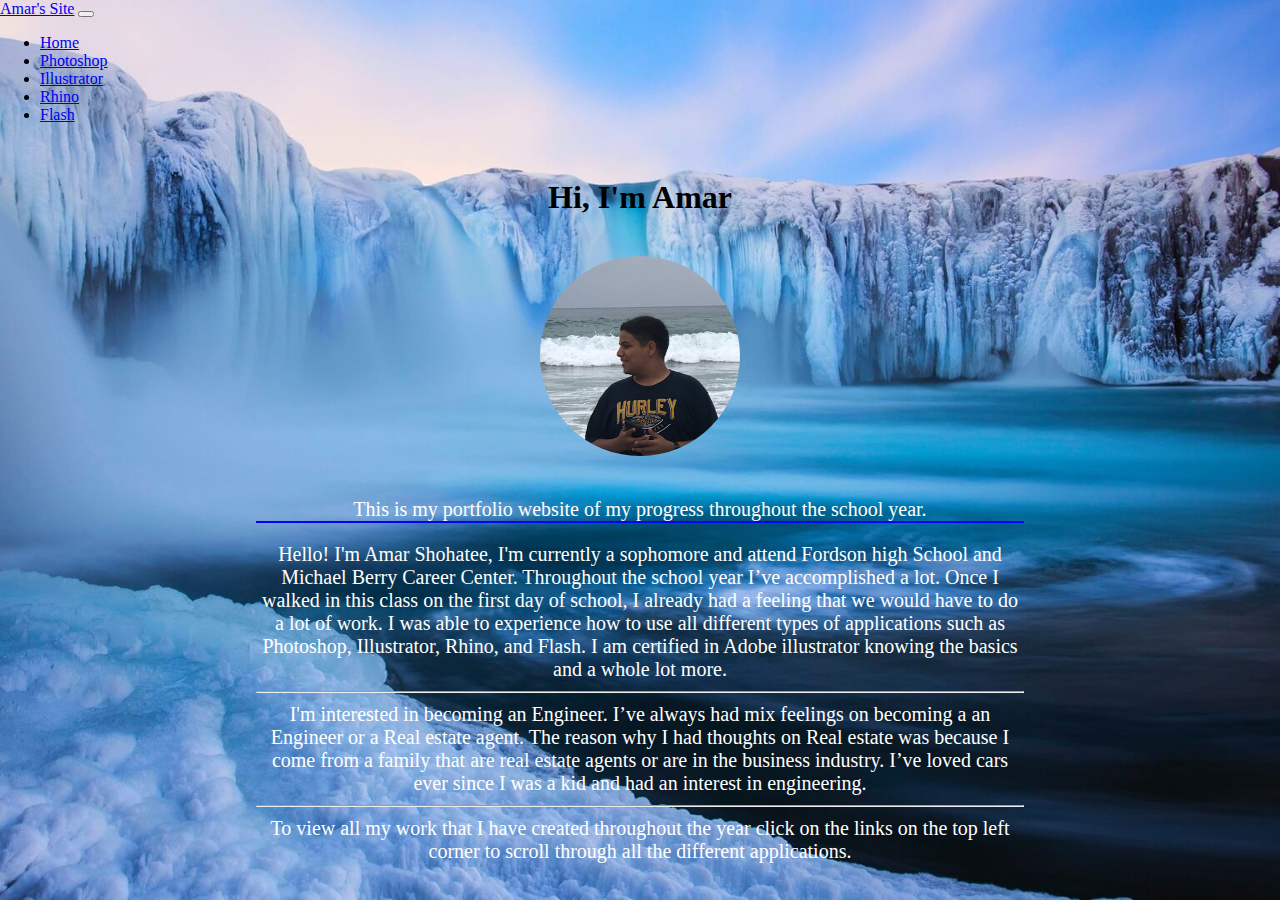
<file: index.html>
<!DOCTYPE html>
<html>
<head>
	<title>Amar's Website</title>
	<link rel="stylesheet" type="text/css" href="CSS.css">
	<link rel="stylesheet" href="https://stackpath.bootstrapcdn.com/bootstrap/4.1.3/css/bootstrap.min.css" integrity="sha384-MCw98/SFnGE8fJT3GXwEOngsV7Zt27NXFoaoApmYm81iuXoPkFOJwJ8ERdknLPMO" crossorigin="anonymous">
	<link rel="stylesheet" href="https://use.fontawesome.com/releases/v5.8.2/css/all.css" integrity="sha384-oS3vJWv+0UjzBfQzYUhtDYW+Pj2yciDJxpsK1OYPAYjqT085Qq/1cq5FLXAZQ7Ay" crossorigin="anonymous">
</head>
<body>
	<nav class="navbar navbar-expand-lg navbar-dark bg-dark">
  <a class="navbar-brand" href="#">Amar's Site</a>
  <button class="navbar-toggler" type="button" data-toggle="collapse" data-target="#navbarNav" aria-controls="navbarNav" aria-expanded="false" aria-label="Toggle navigation">
    <span class="navbar-toggler-icon"></span>
  </button>
  <div class="collapse navbar-collapse" id="navbarNav">
    <ul class="navbar-nav">
      <li class="nav-item active">
        <a class="nav-link" href="Amar's final website.html">Home <span class="sr-only"></span></a>
      </li>
      <li class="nav-item">
        <a class="nav-link" href="Photoshop.html">Photoshop</a>
      </li>
      <li class="nav-item">
        <a class="nav-link" href="Illustrator.html">Illustrator</a>
      </li>

      <li class="nav-item">
        <a class="nav-link" href="Rhino.html">Rhino</a>
      </li>

      <li class="nav-item">
        <a class="nav-link" href="flash.html">Flash</a>
      </li>
    </ul>
  </div>
</nav>

	<div class="content">
		<center>
			<br>
			<h1><i class="far fa-smile"></i> Hi, I'm Amar <i class="far fa-smile"></i></h1>
      <br>
      <img class="icon" src="icon.png" width="200px" height="200px">
      <br><br>

      <div class="info">
      	<p style="color: white; border-bottom: 2px solid blue;">This is my portfolio website of my progress throughout the school year. </p>
			Hello! I'm Amar Shohatee, I'm currently a sophomore and attend Fordson high School and Michael Berry Career Center. Throughout the school year I’ve accomplished a lot. Once I walked in this class on the first day of school, I already had a feeling that we would have to do a lot of work. I was able to experience how to use all different types of applications such as Photoshop, Illustrator, Rhino, and Flash. I am certified in Adobe illustrator knowing the basics and a whole lot more.
			<hr style="color: red; background-color: blue;">
          
            I'm interested in becoming an Engineer. I’ve always had mix feelings on becoming a an Engineer or a Real estate agent. The reason why I had thoughts on Real estate was because I come             from a family that are real estate agents or are in the business industry. I’ve loved cars ever since I was a kid and had an interest in engineering.
            <hr style="color: red; background-color: blue;">
                      
			To view all my work that I have created throughout the year click on the links on the top left corner to scroll through all the different applications. 
            
      </div>
		</center>
	</div>

	<script src="https://stackpath.bootstrapcdn.com/bootstrap/4.1.3/js/bootstrap.min.js" integrity="sha384-ChfqqxuZUCnJSK3+MXmPNIyE6ZbWh2IMqE241rYiqJxyMiZ6OW/JmZQ5stwEULTy" crossorigin="anonymous"></script>
</body>
</html>
</file>
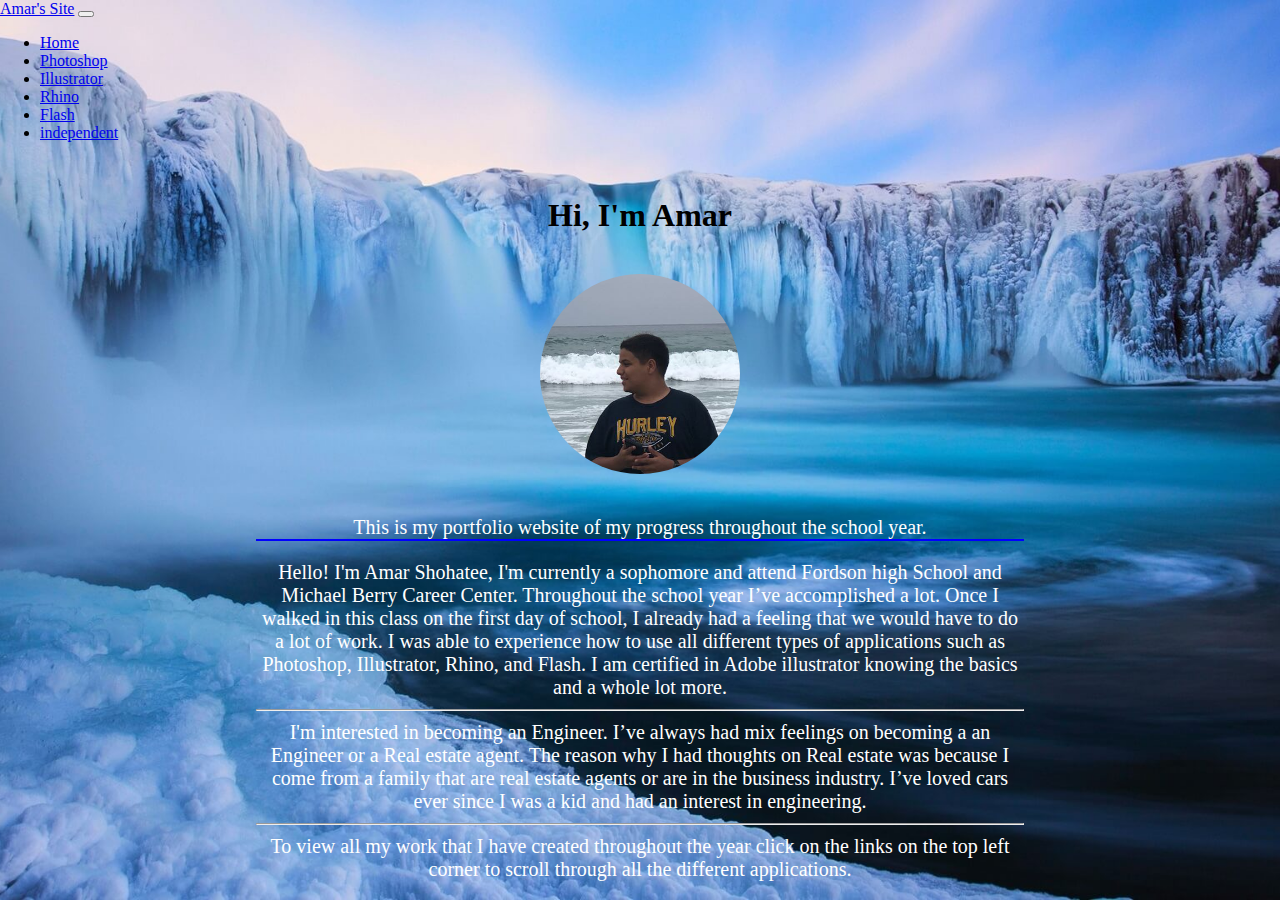
<file: Amar's final website.html>
<!DOCTYPE html>
<html>
<head>
	<title>Amar's Website</title>
	<link rel="stylesheet" type="text/css" href="CSS.css">
	<link rel="stylesheet" href="https://stackpath.bootstrapcdn.com/bootstrap/4.1.3/css/bootstrap.min.css" integrity="sha384-MCw98/SFnGE8fJT3GXwEOngsV7Zt27NXFoaoApmYm81iuXoPkFOJwJ8ERdknLPMO" crossorigin="anonymous">
	<link rel="stylesheet" href="https://use.fontawesome.com/releases/v5.8.2/css/all.css" integrity="sha384-oS3vJWv+0UjzBfQzYUhtDYW+Pj2yciDJxpsK1OYPAYjqT085Qq/1cq5FLXAZQ7Ay" crossorigin="anonymous">
</head>
<body>
	<nav class="navbar navbar-expand-lg navbar-dark bg-dark">
  <a class="navbar-brand" href="#">Amar's Site</a>
  <button class="navbar-toggler" type="button" data-toggle="collapse" data-target="#navbarNav" aria-controls="navbarNav" aria-expanded="false" aria-label="Toggle navigation">
    <span class="navbar-toggler-icon"></span>
  </button>
  <div class="collapse navbar-collapse" id="navbarNav">
    <ul class="navbar-nav">
      <li class="nav-item active">
        <a class="nav-link" href="Amar's final website.html">Home <span class="sr-only"></span></a>
      </li>
      <li class="nav-item">
        <a class="nav-link" href="Photoshop.html">Photoshop</a>
      </li>
      <li class="nav-item">
        <a class="nav-link" href="Illustrator.html">Illustrator</a>
      </li>

      <li class="nav-item">
        <a class="nav-link" href="Rhino.html">Rhino</a>
      </li>

      <li class="nav-item">
        <a class="nav-link" href="Flash.html">Flash</a>
      </li>
      <li class="nav-item">
        <a class="nav-link" href="pendent.html">independent</a>
      </li>
    </ul>
  </div>
</nav>

	<div class="content">
		<center>
			<br>
			<h1><i class="far fa-smile"></i> Hi, I'm Amar <i class="far fa-smile"></i></h1>
      <br>
      <img class="icon" src="icon.png" width="200px" height="200px">
      <br><br>

      <div class="info">
      	<p style="color: white; border-bottom: 2px solid blue;">This is my portfolio website of my progress throughout the school year. </p>
			Hello! I'm Amar Shohatee, I'm currently a sophomore and attend Fordson high School and Michael Berry Career Center. Throughout the school year I’ve accomplished a lot. Once I walked in this class on the first day of school, I already had a feeling that we would have to do a lot of work. I was able to experience how to use all different types of applications such as Photoshop, Illustrator, Rhino, and Flash. I am certified in Adobe illustrator knowing the basics and a whole lot more.
			<hr style="color: red; background-color: blue;">
          
            I'm interested in becoming an Engineer. I’ve always had mix feelings on becoming a an Engineer or a Real estate agent. The reason why I had thoughts on Real estate was because I come             from a family that are real estate agents or are in the business industry. I’ve loved cars ever since I was a kid and had an interest in engineering.
            <hr style="color: red; background-color: blue;">
                      
			To view all my work that I have created throughout the year click on the links on the top left corner to scroll through all the different applications. 
            
      </div>
		</center>
	</div>

	<script src="https://stackpath.bootstrapcdn.com/bootstrap/4.1.3/js/bootstrap.min.js" integrity="sha384-ChfqqxuZUCnJSK3+MXmPNIyE6ZbWh2IMqE241rYiqJxyMiZ6OW/JmZQ5stwEULTy" crossorigin="anonymous"></script>
</body>
</html>
</file>
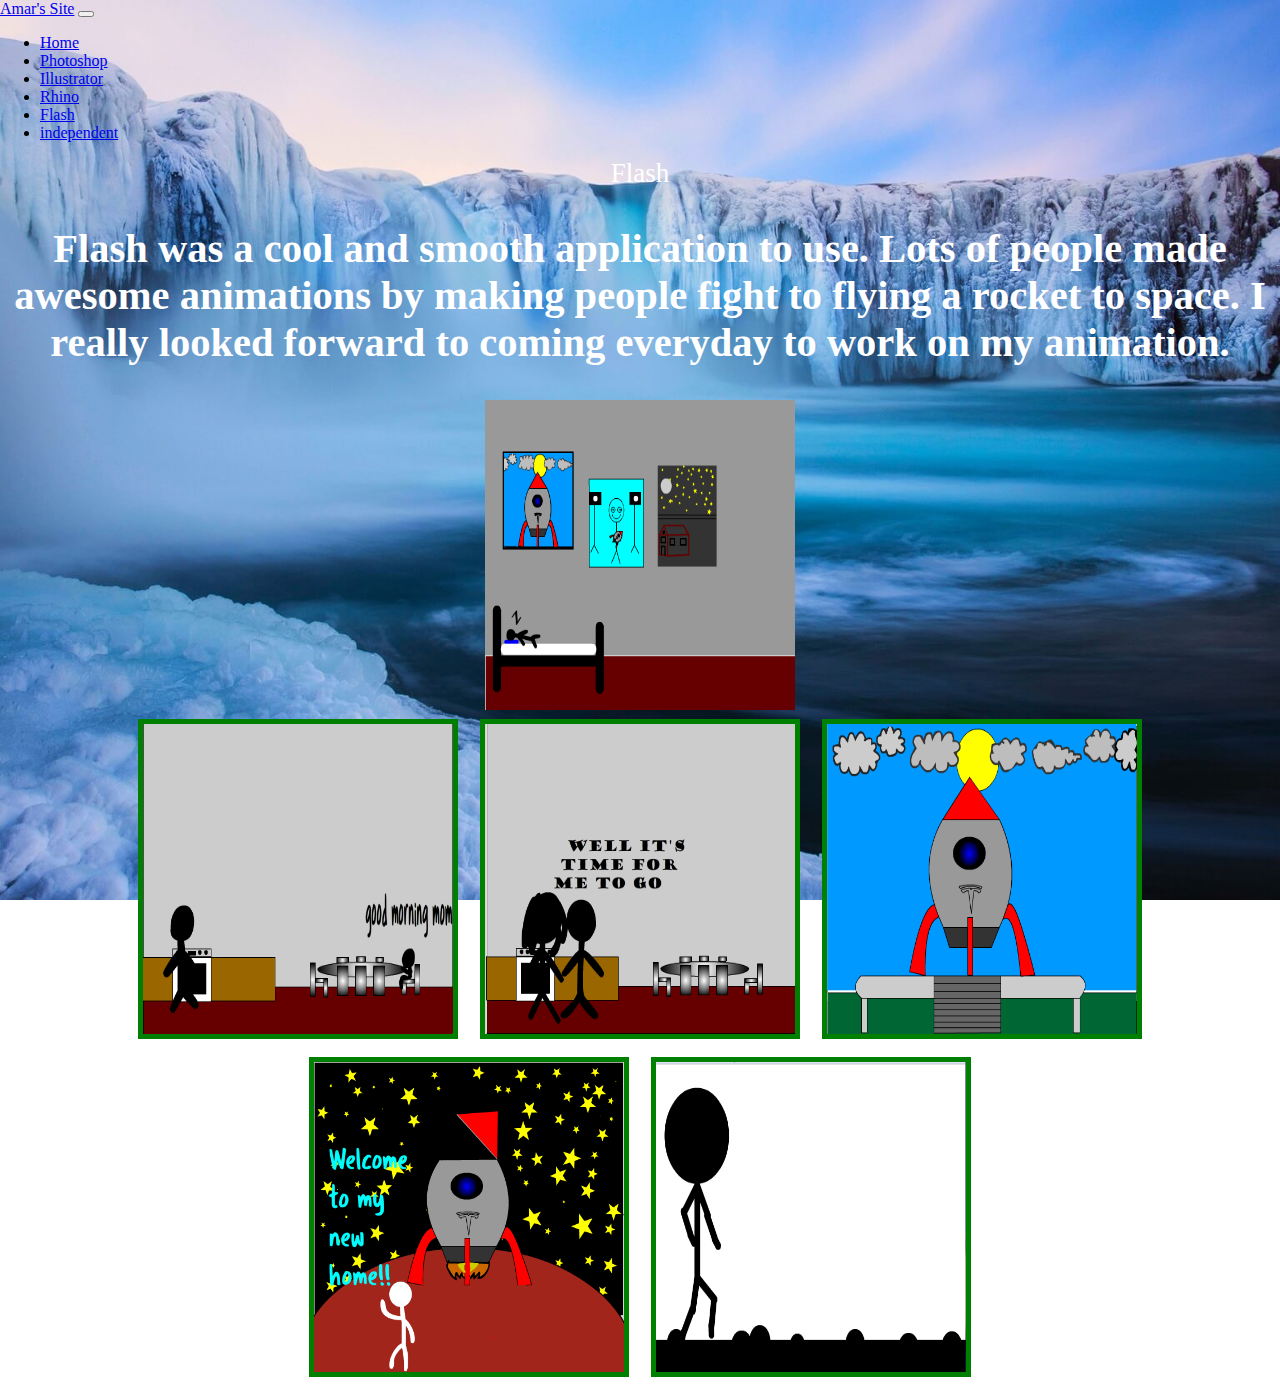
<file: flash.html>
<!DOCTYPE html PUBLIC "-//W3C//DTD XHTML 1.0 Transitional//EN" "http://www.w3.org/TR/xhtml1/DTD/xhtml1-transitional.dtd">
<html xmlns="http://www.w3.org/1999/xhtml">
<head>
<meta http-equiv="Content-Type" content="text/html; charset=utf-8" />
<title>Amar Shohatee</title>
<link rel="stylesheet" type="text/css" href="CSS5.css"/>
<link rel="stylesheet" href="https://stackpath.bootstrapcdn.com/bootstrap/4.1.3/css/bootstrap.min.css" integrity="sha384-MCw98/SFnGE8fJT3GXwEOngsV7Zt27NXFoaoApmYm81iuXoPkFOJwJ8ERdknLPMO" crossorigin="anonymous">
	<link rel="stylesheet" href="https://use.fontawesome.com/releases/v5.8.2/css/all.css" integrity="sha384-oS3vJWv+0UjzBfQzYUhtDYW+Pj2yciDJxpsK1OYPAYjqT085Qq/1cq5FLXAZQ7Ay" crossorigin="anonymous">
</head>

<body>

<nav class="navbar navbar-expand-lg navbar-dark bg-dark">
  <a class="navbar-brand" href="#">Amar's Site</a>
  <button class="navbar-toggler" type="button" data-toggle="collapse" data-target="#navbarNav" aria-controls="navbarNav" aria-expanded="false" aria-label="Toggle navigation">
    <span class="navbar-toggler-icon"></span>
  </button>
  <div class="collapse navbar-collapse" id="navbarNav">
    <ul class="navbar-nav">
      <li class="nav-item active">
        <a class="nav-link" href="Amar's final website.html">Home <span class="sr-only"></span></a>
      </li>
      <li class="nav-item">
        <a class="nav-link" href="Photoshop.html">Photoshop</a>
      </li>
      <li class="nav-item">
        <a class="nav-link" href="Illustrator.html">Illustrator</a>
      </li>

      <li class="nav-item">
        <a class="nav-link" href="Rhino.html">Rhino</a>
      </li>

      <li class="nav-item">
        <a class="nav-link" href="Flash.html">Flash</a>
      </li>
      <li class="nav-item">
        <a class="nav-link" href="pendent.html">independent</a>
      </li>
    </ul>
  </div>
</nav>
</body>
		<section class="main"
	<h1>Flash<h1>
	<h2>Flash was a cool and smooth application to use. Lots of people made awesome animations by making people fight to flying a rocket to space. I really looked forward to coming everyday to work 										    on my animation.<h2>
    </section>
    <center>
    <div class="pictures"
     <div class="pics"><img src="Flash work/start.PNG" width="310" height="310" alt=""/></div>
     <div class="pics"><img src="Flash work/in the kitchen.PNG" width="310" height="310" alt=""/></div>
     <div class="pics"><img src="Flash work/meet.PNG" width="310" height="310" alt=""/></div>
     <div class="pics"><img src="Flash work/rocketship.PNG" width="310" height="310" alt=""/></div>
     <div class="pics"><img src="Flash work/mars.PNG" width="310" height="310" alt=""/></div>
     <div class="pics"><img src="Flash work/stickmandude.PNG" width="310" height="310" alt=""/></div>
     </center>
</html>
</file>
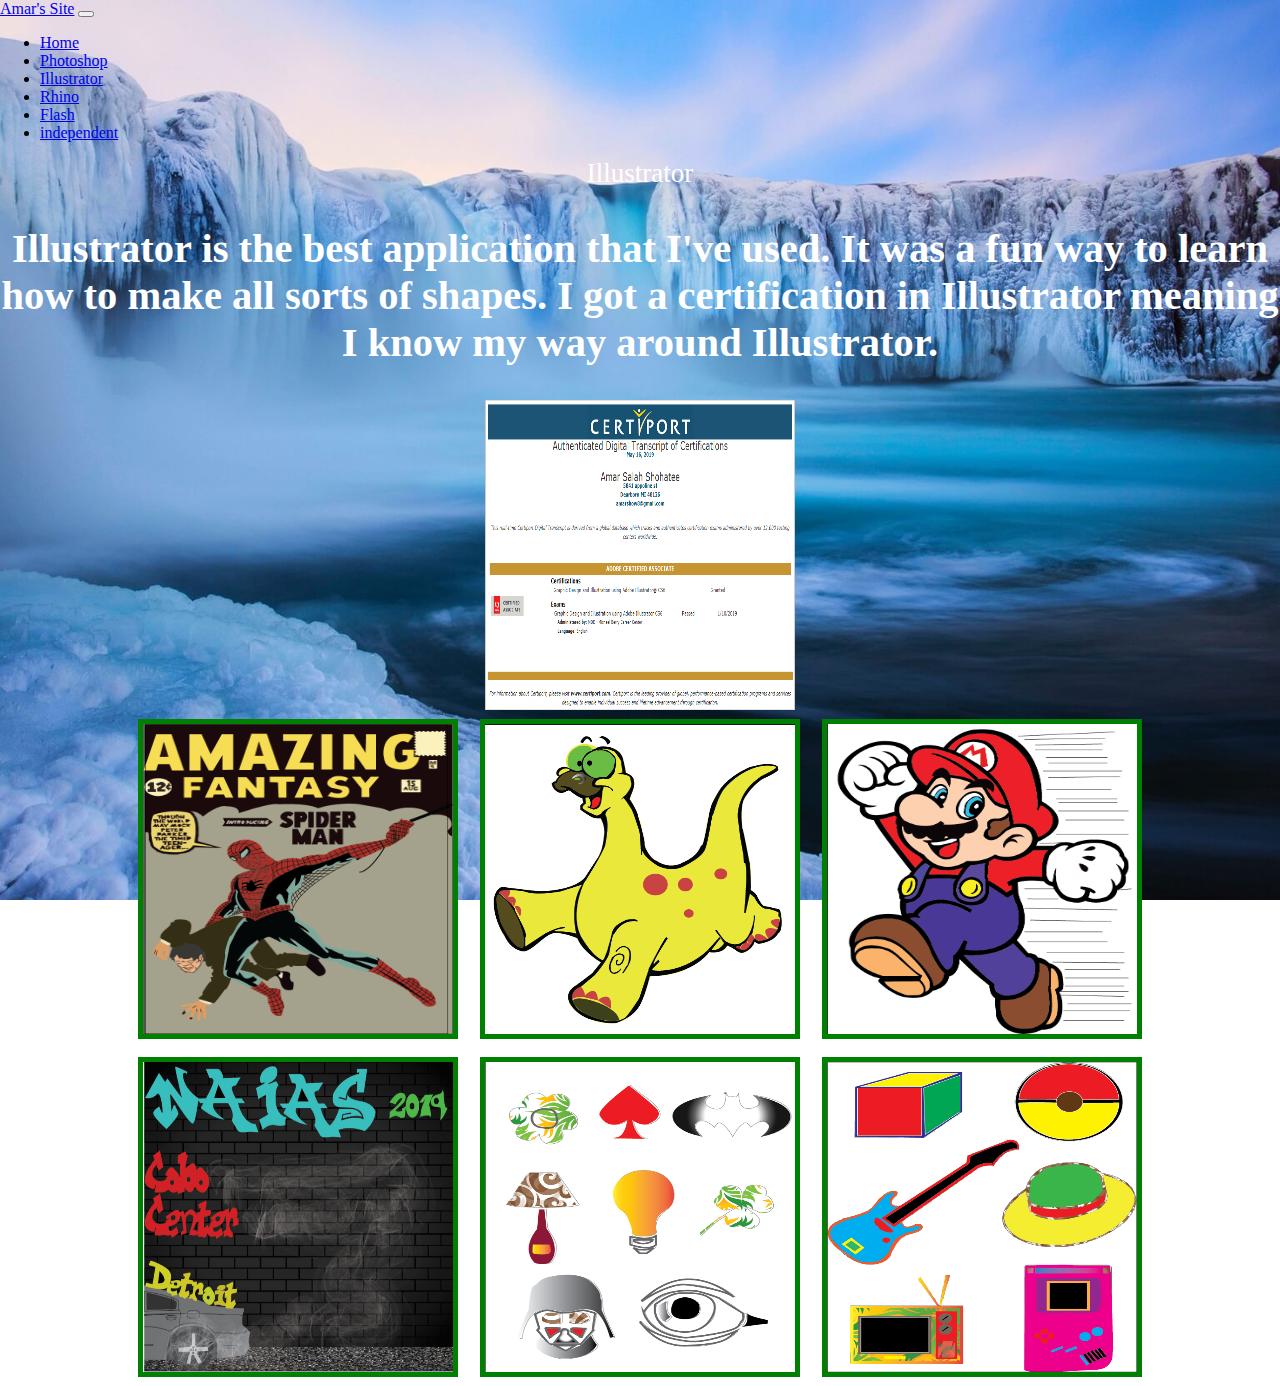
<file: Illustrator.html>
<!DOCTYPE html PUBLIC "-//W3C//DTD XHTML 1.0 Transitional//EN" "http://www.w3.org/TR/xhtml1/DTD/xhtml1-transitional.dtd">
<html xmlns="http://www.w3.org/1999/xhtml">
<head>
<meta http-equiv="Content-Type" content="text/html; charset=utf-8" />
<title>Amar Shohatee</title>
<link rel="stylesheet" type="text/css" href="CSS3.css"/>
<link rel="stylesheet" href="https://stackpath.bootstrapcdn.com/bootstrap/4.1.3/css/bootstrap.min.css" integrity="sha384-MCw98/SFnGE8fJT3GXwEOngsV7Zt27NXFoaoApmYm81iuXoPkFOJwJ8ERdknLPMO" crossorigin="anonymous">
	<link rel="stylesheet" href="https://use.fontawesome.com/releases/v5.8.2/css/all.css" integrity="sha384-oS3vJWv+0UjzBfQzYUhtDYW+Pj2yciDJxpsK1OYPAYjqT085Qq/1cq5FLXAZQ7Ay" crossorigin="anonymous">
</head>

<body>

<nav class="navbar navbar-expand-lg navbar-dark bg-dark">
  <a class="navbar-brand" href="#">Amar's Site</a>
  <button class="navbar-toggler" type="button" data-toggle="collapse" data-target="#navbarNav" aria-controls="navbarNav" aria-expanded="false" aria-label="Toggle navigation">
    <span class="navbar-toggler-icon"></span>
  </button>
  <div class="collapse navbar-collapse" id="navbarNav">
    <ul class="navbar-nav">
      <li class="nav-item active">
        <a class="nav-link" href="Amar's final website.html">Home <span class="sr-only"></span></a>
      </li>
      <li class="nav-item">
        <a class="nav-link" href="Photoshop.html">Photoshop</a>
      </li>
      <li class="nav-item">
        <a class="nav-link" href="Illustrator.html">Illustrator</a>
      </li>

      <li class="nav-item">
        <a class="nav-link" href="Rhino.html">Rhino</a>
      </li>

      <li class="nav-item">
        <a class="nav-link" href="Flash.html">Flash</a>
      </li>
      <li class="nav-item">
        <a class="nav-link" href="pendent.html">independent</a>
      </li>
    </ul>
  </div>
</nav>
</body>
		<section class="main"
	<h1>Illustrator<h1>
	<h2>Illustrator is the best application that I've used. It was a fun way to learn how to make all sorts of shapes. I got a certification in Illustrator meaning I know my way around Illustrator.<h2>
    </section>
    <center>
    <div class="pictures"
     <div class="pics"><img src="illustrator work/certificate.PNG" width="310" height="310" alt=""/></div>
     <div class="pics"><img src="illustrator work/comicsip.PNG" width="310" height="310" alt=""/></div>
     <div class="pics"><img src="illustrator work/dino.PNG" width="310" height="310" alt=""/></div>
     <div class="pics"><img src="illustrator work/marioooo.PNG" width="310" height="310" alt=""/></div>
     <div class="pics"><img src="illustrator work/naias.PNG" width="310" height="310" alt=""/></div>
     <div class="pics"><img src="illustrator work/shape 2.PNG" width="310" height="310" alt=""/></div>
     <div class="pics"><img src="illustrator work/shape1.PNG" width="310" height="310" alt=""/></div>
     </center>
</html>
</file>
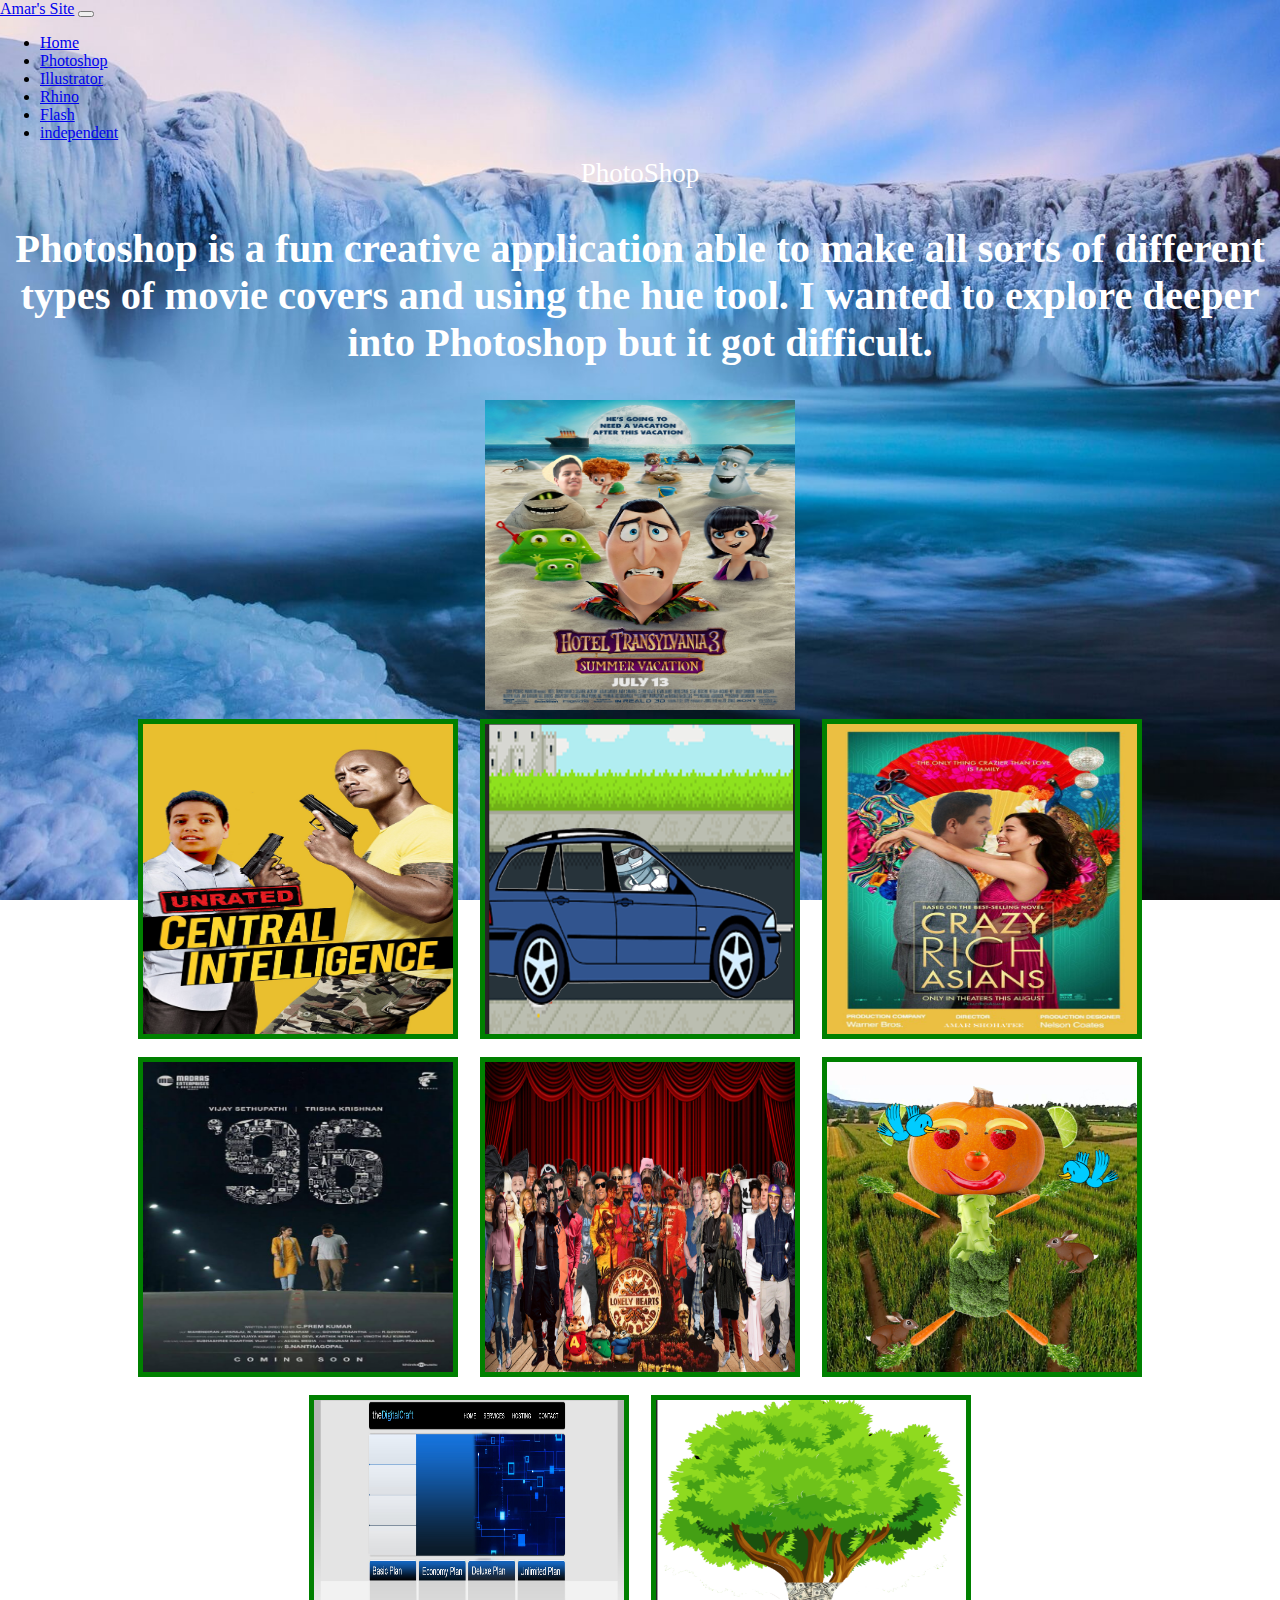
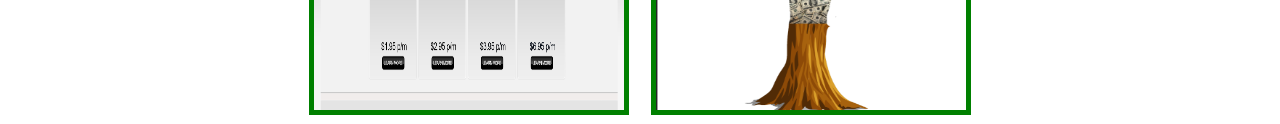
<file: Photoshop.html>
<!DOCTYPE html PUBLIC "-//W3C//DTD XHTML 1.0 Transitional//EN" "http://www.w3.org/TR/xhtml1/DTD/xhtml1-transitional.dtd">
<html xmlns="http://www.w3.org/1999/xhtml">
<head>
<meta http-equiv="Content-Type" content="text/html; charset=utf-8" />
<title>Amar Shohatee</title>
<link rel="stylesheet" type="text/css" href="CSS2.css"/>
<link rel="stylesheet" href="https://stackpath.bootstrapcdn.com/bootstrap/4.1.3/css/bootstrap.min.css" integrity="sha384-MCw98/SFnGE8fJT3GXwEOngsV7Zt27NXFoaoApmYm81iuXoPkFOJwJ8ERdknLPMO" crossorigin="anonymous">
	<link rel="stylesheet" href="https://use.fontawesome.com/releases/v5.8.2/css/all.css" integrity="sha384-oS3vJWv+0UjzBfQzYUhtDYW+Pj2yciDJxpsK1OYPAYjqT085Qq/1cq5FLXAZQ7Ay" crossorigin="anonymous"> 
</head>

<body>




<nav class="navbar navbar-expand-lg navbar-dark bg-dark">
  <a class="navbar-brand" href="#">Amar's Site</a>
  <button class="navbar-toggler" type="button" data-toggle="collapse" data-target="#navbarNav" aria-controls="navbarNav" aria-expanded="false" aria-label="Toggle navigation">
    <span class="navbar-toggler-icon"></span>
  </button>
  <div class="collapse navbar-collapse" id="navbarNav">
    <ul class="navbar-nav">
      <li class="nav-item active">
        <a class="nav-link" href="Amar's final website.html">Home <span class="sr-only"></span></a>
      </li>
      <li class="nav-item">
        <a class="nav-link" href="Photoshop.html">Photoshop</a>
      </li>
      <li class="nav-item">
        <a class="nav-link" href="Illustrator.html">Illustrator</a>
      </li>

      <li class="nav-item">
        <a class="nav-link" href="Rhino.html">Rhino</a>
      </li>

      <li class="nav-item">
        <a class="nav-link" href="Flash.html">Flash</a>
      </li>
      <li class="nav-item">
        <a class="nav-link" href="pendent.html">independent</a>
      </li>
    </ul>
  </div>
</nav>
</body>
	<section class="main"
	<h1>PhotoShop<h1>
	<h2>Photoshop is a fun creative application able to make all sorts of different types of movie covers and using the hue tool. I wanted to explore deeper into Photoshop but it got difficult.<h2>
    </section>
    <center>
    <div class="pictures"
    <div class="pics"><img src="photoshop work/Animated-Amar-Shohatee (1).jpg" width="310" height="310" alt=""/></div>
    <div class="pics"><img src="photoshop work/Comedy-Amar-Shohatee.jpg" width="310" height="310" alt=""/></div>
    <div class="pics"><img src="photoshop work/driver.PNG" width="310" height="310" alt=""/></div>
    <div class="pics"><img src="photoshop work/RomanceAmar_Shohatee_Movieposter5.jpg" width="310" height="310" alt=""/></div>
    <div class="pics"><img src="photoshop work/Upcoming-Amar-Shohatee.jpg" width="310" height="310" alt=""/></div>
    <div class="pics"><img src="photoshop work/sgt.jpg" width="310" height="310" alt=""/></div>
    <div class="pics"><img src="photoshop work/melonhead.PNG" width="310" height="310" alt=""/></div>
    <div class="pics"><img src="photoshop work/Fullsite_Template.jpg" width="310" height="310" alt=""/></div>
    <div class="pics"><img src="photoshop work/tree.PNG" width="310" height="310" alt=""/></div>
    </center>


</html>
</file>
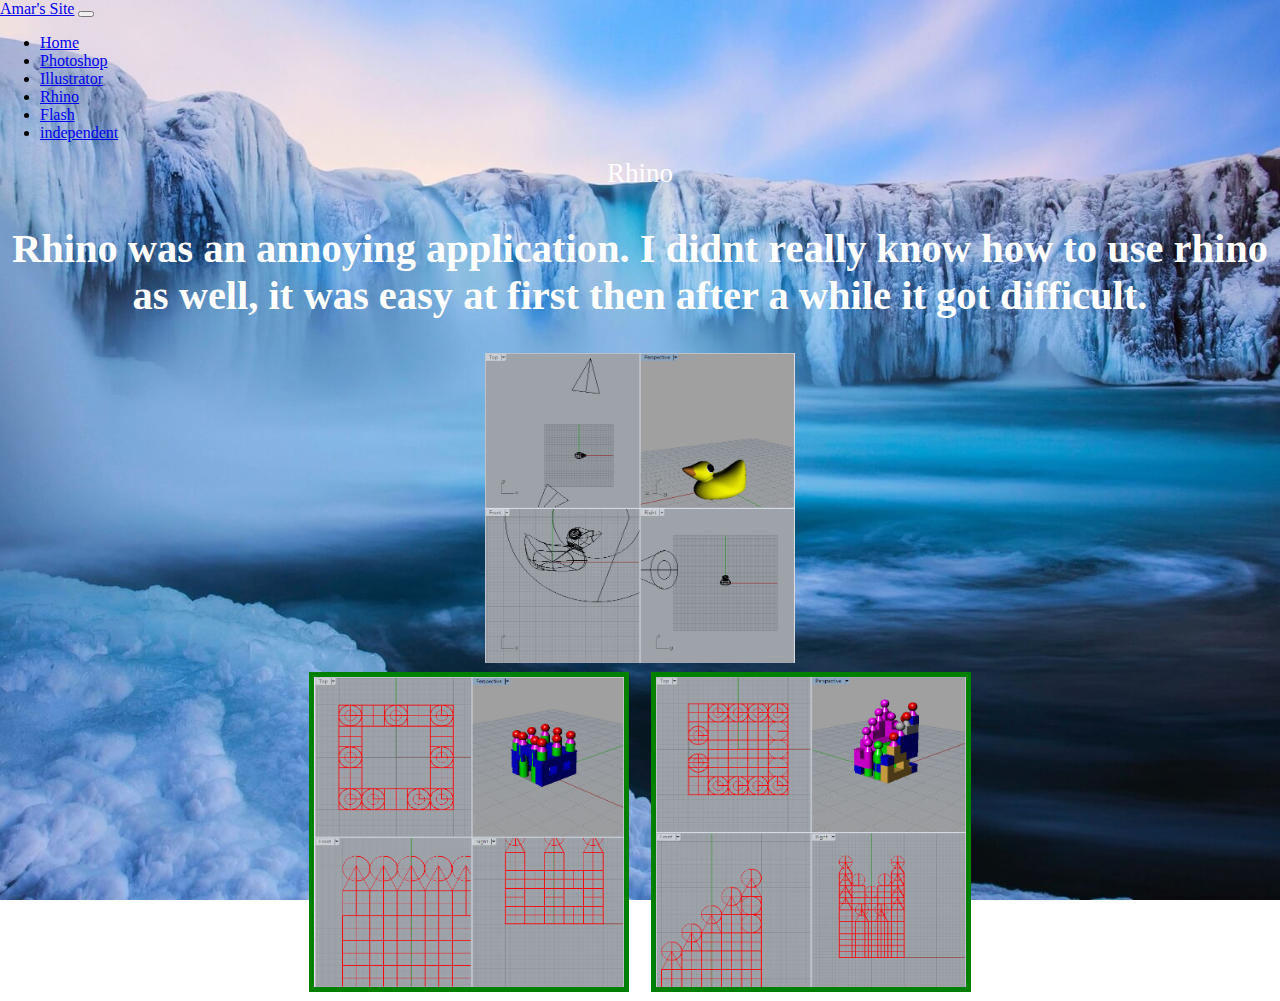
<file: Rhino.html>
<!DOCTYPE html PUBLIC "-//W3C//DTD XHTML 1.0 Transitional//EN" "http://www.w3.org/TR/xhtml1/DTD/xhtml1-transitional.dtd">
<html xmlns="http://www.w3.org/1999/xhtml">
<head>
<meta http-equiv="Content-Type" content="text/html; charset=utf-8" />
<title>Amar Shohatee</title>
<link rel="stylesheet" type="text/css" href="CSS4.css"/>
<link rel="stylesheet" href="https://stackpath.bootstrapcdn.com/bootstrap/4.1.3/css/bootstrap.min.css" integrity="sha384-MCw98/SFnGE8fJT3GXwEOngsV7Zt27NXFoaoApmYm81iuXoPkFOJwJ8ERdknLPMO" crossorigin="anonymous">
	<link rel="stylesheet" href="https://use.fontawesome.com/releases/v5.8.2/css/all.css" integrity="sha384-oS3vJWv+0UjzBfQzYUhtDYW+Pj2yciDJxpsK1OYPAYjqT085Qq/1cq5FLXAZQ7Ay" crossorigin="anonymous">
</head>

<body>

<nav class="navbar navbar-expand-lg navbar-dark bg-dark">
  <a class="navbar-brand" href="#">Amar's Site</a>
  <button class="navbar-toggler" type="button" data-toggle="collapse" data-target="#navbarNav" aria-controls="navbarNav" aria-expanded="false" aria-label="Toggle navigation">
    <span class="navbar-toggler-icon"></span>
  </button>
  <div class="collapse navbar-collapse" id="navbarNav">
    <ul class="navbar-nav">
      <li class="nav-item active">
        <a class="nav-link" href="Amar's final website.html">Home <span class="sr-only"></span></a>
      </li>
      <li class="nav-item">
        <a class="nav-link" href="Photoshop.html">Photoshop</a>
      </li>
      <li class="nav-item">
        <a class="nav-link" href="Illustrator.html">Illustrator</a>
      </li>

      <li class="nav-item">
        <a class="nav-link" href="Rhino.html">Rhino</a>
      </li>

      <li class="nav-item">
        <a class="nav-link" href="Flash.html">Flash</a>
      </li>
      <li class="nav-item">
        <a class="nav-link" href="pendent.html">independent</a>
      </li>
    </ul>
  </div>
</nav>
</body>
	<section class="main"
	<h1>Rhino<h1>
	<h2>Rhino was an annoying application. I didnt really know how to use rhino as well, it was easy at first then after a while it got difficult.  <h2>
    </section>
    <center>
    <div class="pictures"
     <div class="pics"><img src="Rhino 3D/duck.jpg" width="310" height="310" alt=""/></div>
     <div class="pics"><img src="Rhino 3D/castle.jpg" width="310" height="310" alt=""/></div>
     <div class="pics"><img src="Rhino 3D/my castle.jpg" width="310" height="310" alt=""/></div>
     </center>
</html>
</file>
<file: CSS.css>
body, html {
	width: 100% !important;
	height: 100% !important;
	margin: 0 !important;
	padding: 0 !important;
	background-image: url('bg.jpg') !important;
	background-repeat: no-repeat !important;
	background-size: cover !important;
	background-position: center !important;
}

.info {
	width: 60% !important;
	justify-content: center !important;
	color: white;
	font-size: 20px;
}

.icon {
	border-radius: 50%;
}
</file>
<file: CSS5.css>
@charset "utf-8";
/* CSS Document */
body, html {
	width: 100% !important;
	height: 100% !important;
	margin: 0 !important;
	padding: 0 !important;
	background-image: url('bg.jpg') !important;
	background-repeat: no-repeat !important;
	background-size: cover !important;
	background-position: center !important;
}

.info {
	width: 60% !important;
	justify-content: center !important;
	color: white;
	font-size: 20px;
}

.icon {
	border-radius: 50%;
}

.main {
	text-align:center;
	font-size:27px;
	color:#FFF;
	
}

pictures {
	margin:0px;
	padding: 0px 25px;

}

.pics {
	display: inline-block;
	padding:0px;
	margin:9px;
	border: 5px solid green;
	
}

.pics:hover {
	background-image:linear-gradient(to bottom, red, yellow);
	
}

img {
	transition:transform 0.25s ease;
	
}

img:hover {
	-webkit-transform:scale(1.5); /* or some other value */ 
	transform:scale(1.5);
	
}
</file>
<file: CSS3.css>
@charset "utf-8";
/* CSS Document */
body, html {
	width: 100% !important;
	height: 100% !important;
	margin: 0 !important;
	padding: 0 !important;
	background-image: url('bg.jpg') !important;
	background-repeat: no-repeat !important;
	background-size: cover !important;
	background-position: center !important;
}

.info {
	width: 60% !important;
	justify-content: center !important;
	color: white;
	font-size: 20px;
}

.icon {
	border-radius: 50%;
}

.main {
	text-align:center;
	font-size:27px;
	color:#FFF;
	
}

pictures {
	margin:0px;
	padding: 0px 25px;

}

.pics {
	display: inline-block;
	padding:0px;
	margin:9px;
	border: 5px solid green;
	
}

.pics:hover {
	background-image:linear-gradient(to bottom, red, yellow);
	
}

img {
	transition:transform 0.25s ease;
	
}

img:hover {
	-webkit-transform:scale(1.5); /* or some other value */ 
	transform:scale(1.5);
	
}
</file>
<file: CSS2.css>
@charset "utf-8";
/* CSS Document */
body, html {
	width: 100% !important;
	height: 100% !important;
	margin: 0 !important;
	padding: 0 !important;
	background-image: url('bg.jpg') !important;
	background-repeat: no-repeat !important;
	background-size: cover !important;
	background-position: center !important;
}

.info {
	width: 60% !important;
	justify-content: center !important;
	color: white;
	font-size: 20px;
}

.icon {
	border-radius: 50%;
}

.main {
	text-align:center;
	font-size:27px;
	color:#FFF;
	
}

pictures {
	margin:0px;
	padding: 0px 25px;

}

.pics {
	display: inline-block;
	padding:0px;
	margin:9px;
	border: 5px solid green;
	
}

.pics:hover {
	background-image:linear-gradient(to bottom, red, yellow);
	
}

img {
	transition:transform 0.25s ease;
	
}

img:hover {
	-webkit-transform:scale(1.5); /* or some other value */ 
	transform:scale(1.5);
	
}
</file>
<file: CSS4.css>
@charset "utf-8";
/* CSS Document */
body, html {
	width: 100% !important;
	height: 100% !important;
	margin: 0 !important;
	padding: 0 !important;
	background-image: url('bg.jpg') !important;
	background-repeat: no-repeat !important;
	background-size: cover !important;
	background-position: center !important;
}

.info {
	width: 60% !important;
	justify-content: center !important;
	color: white;
	font-size: 20px;
}

.icon {
	border-radius: 50%;
}

.main {
	text-align:center;
	font-size:27px;
	color:#FFF;
	
}

pictures {
	margin:0px;
	padding: 0px 25px;

}

.pics {
	display: inline-block;
	padding:0px;
	margin:9px;
	border: 5px solid green;
	
}

.pics:hover {
	background-image:linear-gradient(to bottom, red, yellow);
	
}

img {
	transition:transform 0.25s ease;
	
}

img:hover {
	-webkit-transform:scale(1.5); /* or some other value */ 
	transform:scale(1.5);
	
}
</file>
